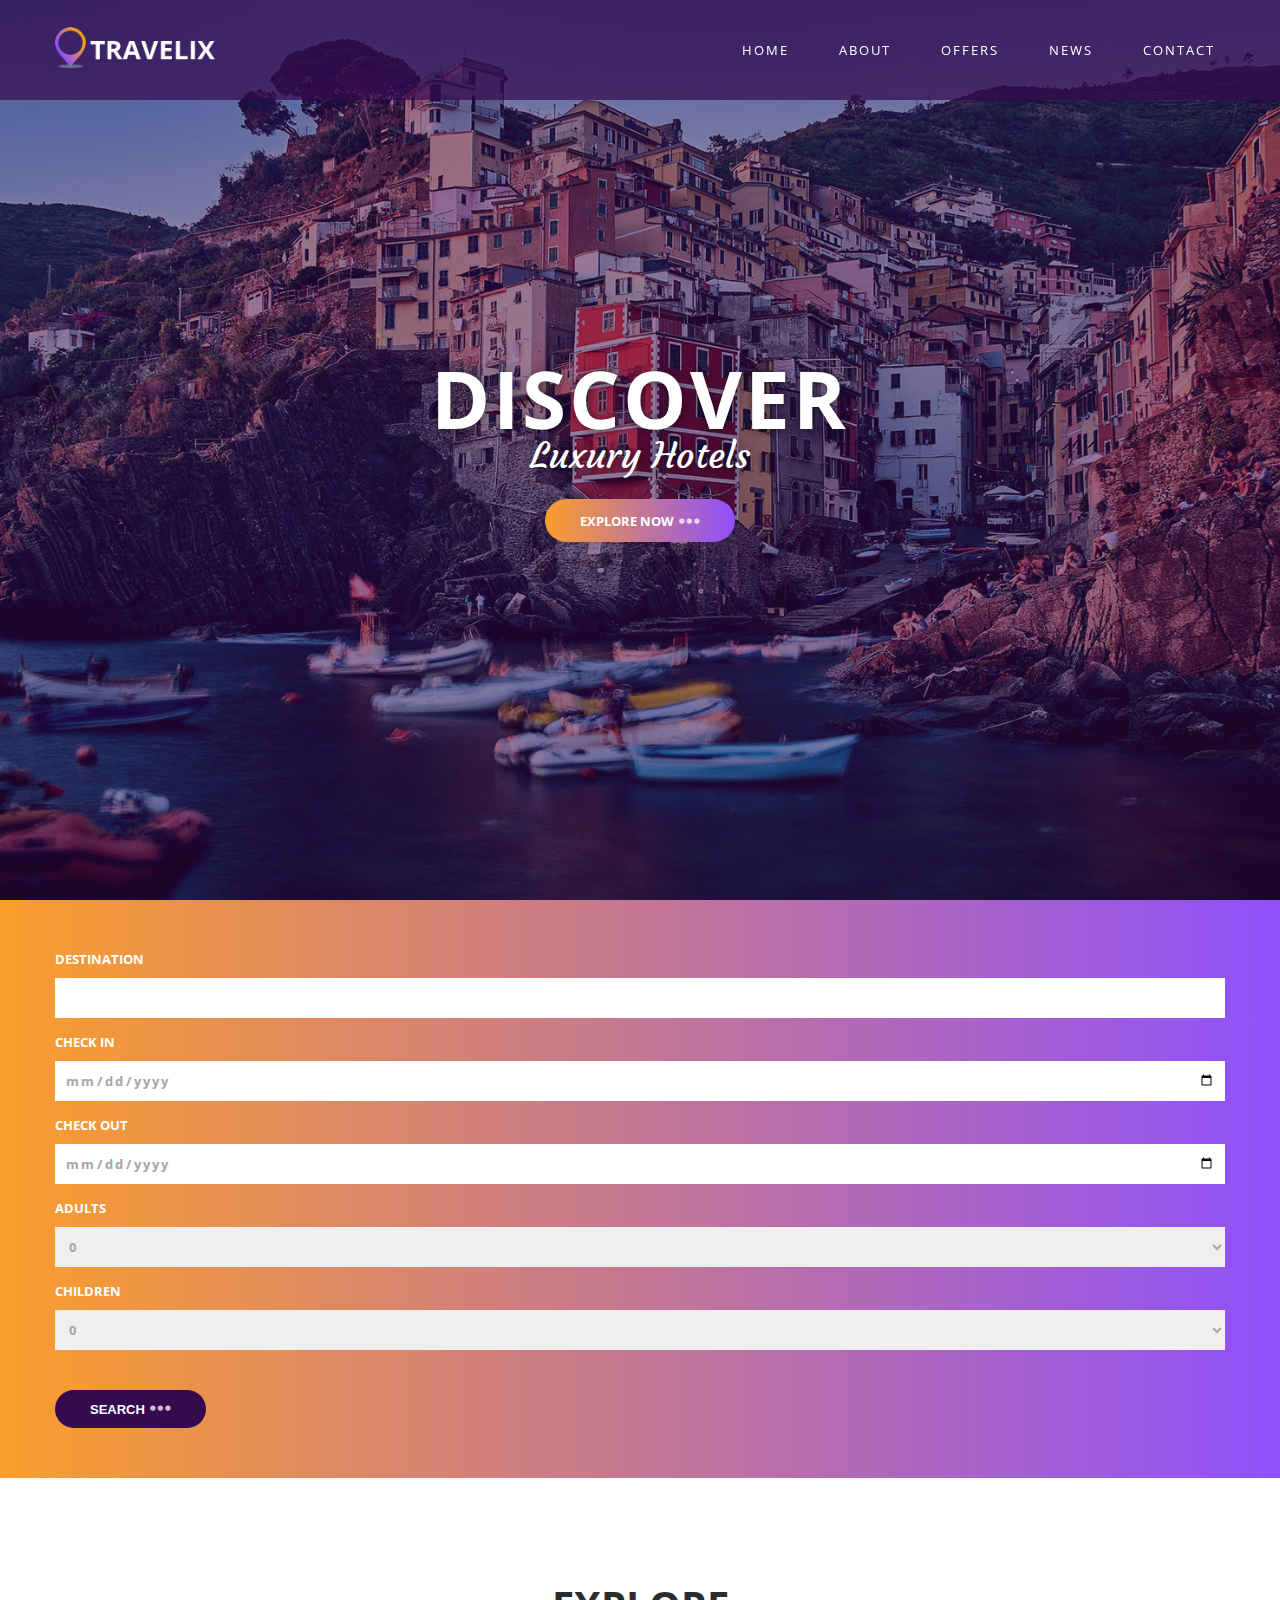
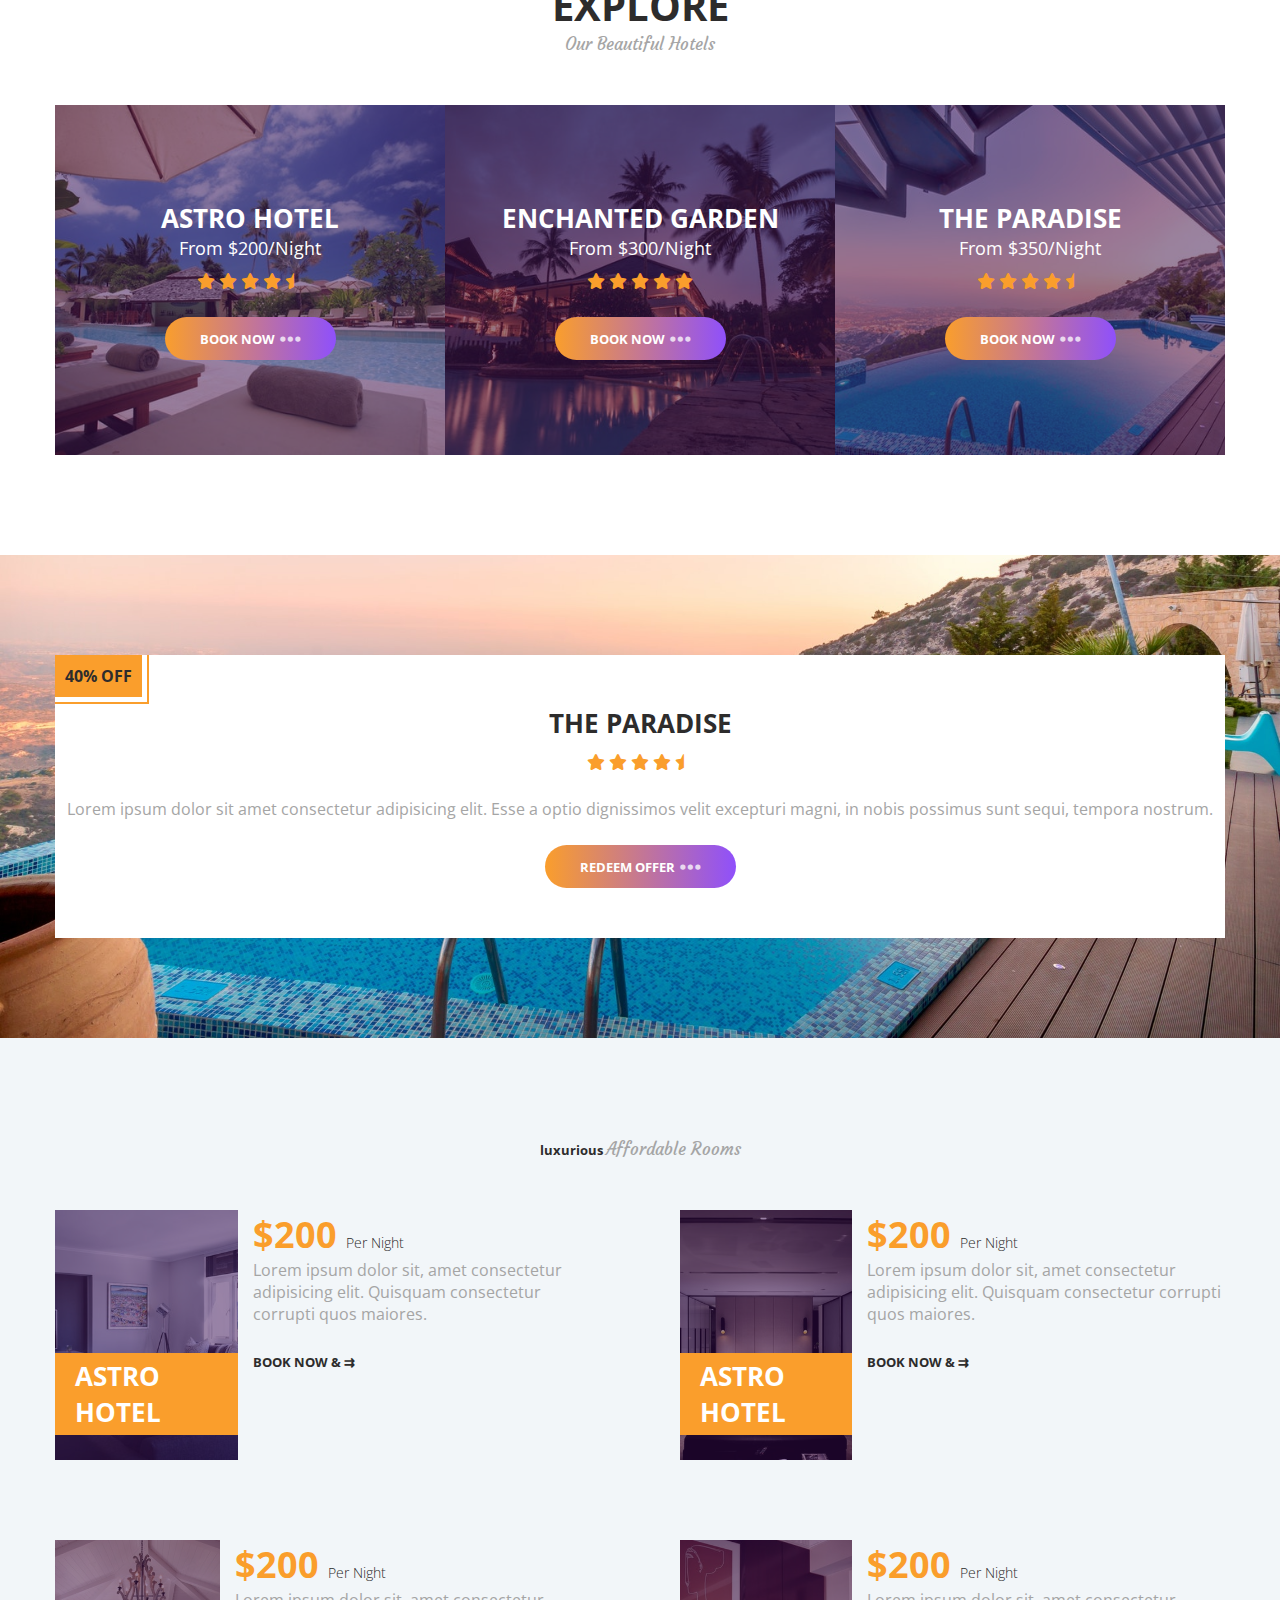
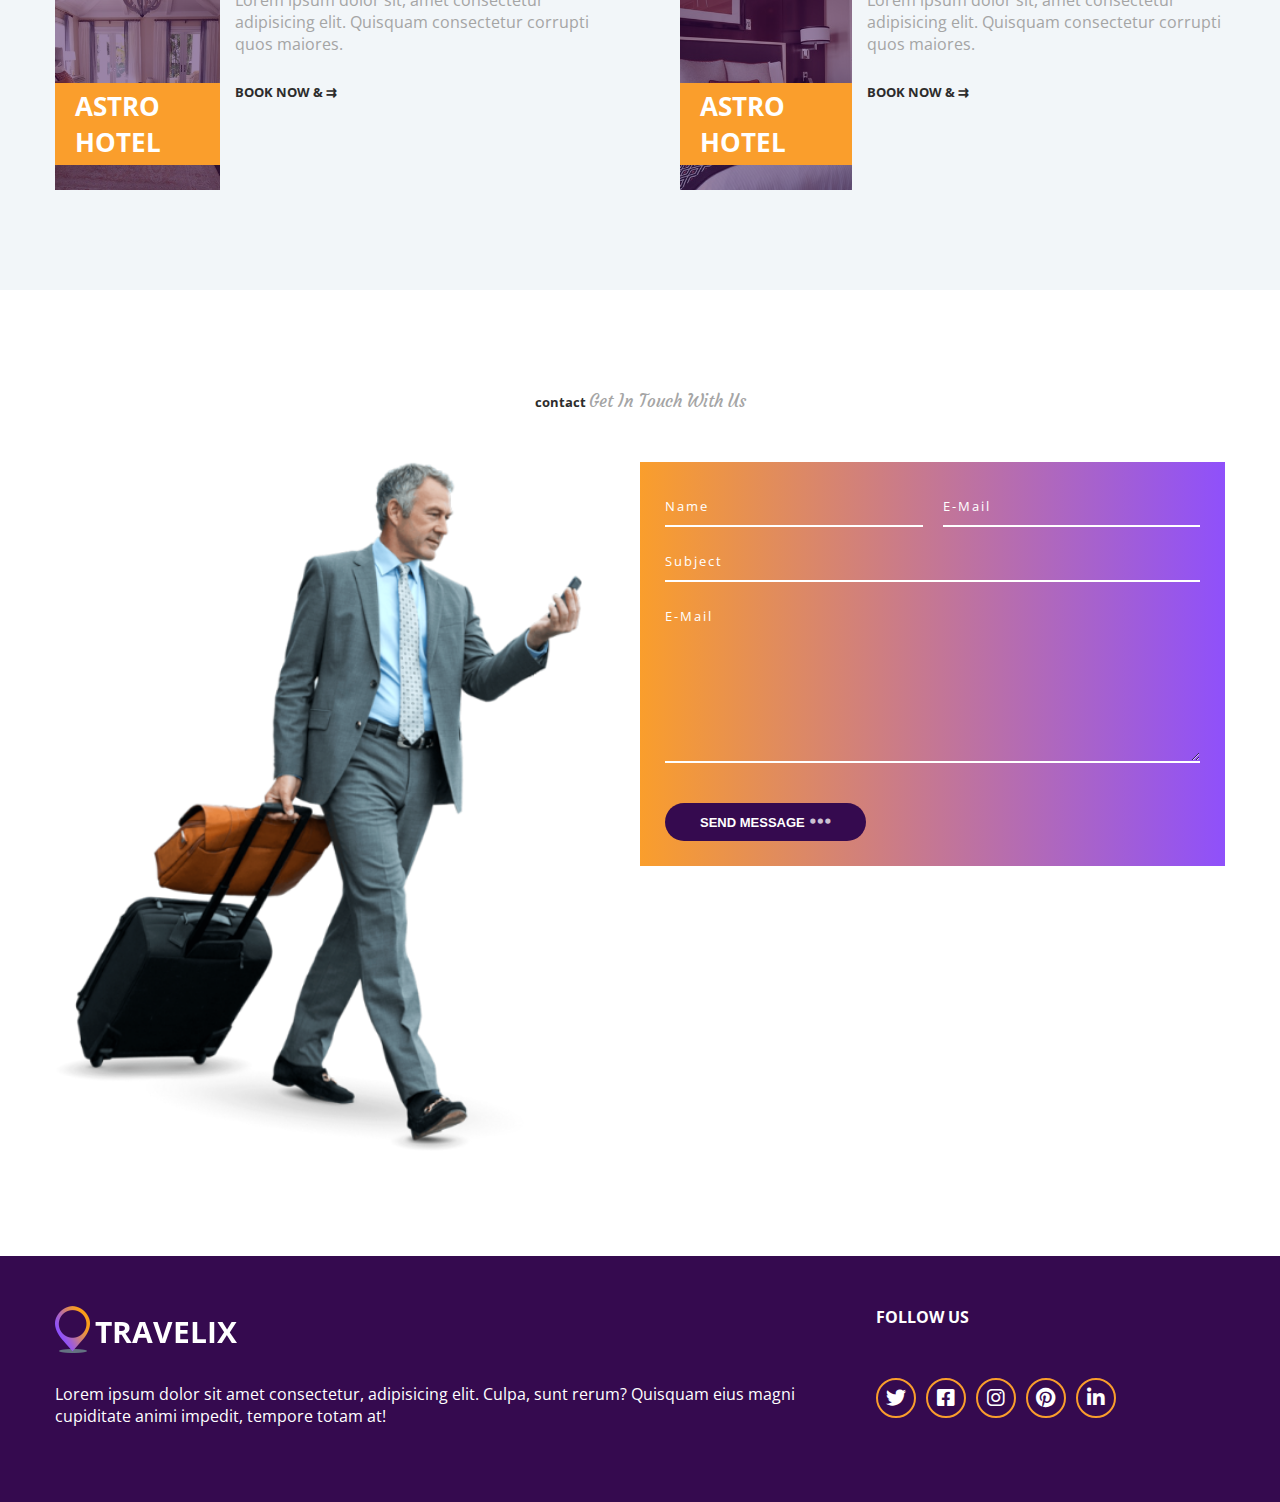
<file: index.html>
<!doctype html>
<html lang="en">
<head>
    <meta charset="UTF-8">
    <meta name="viewport" content="width=device-width,user-scalable=no,initial-scale=1.0,maximum-scale=1.0,minimum-scale=1.0">
    <meta http-equiv="X-UA-Compatible" content="ie=edge">
    <title>Travelix Hotel Website</title>
    <link rel='stylesheet' href='https://cdnjs.cloudflare.com/ajax/libs/font-awesome/6.0.0/css/all.min.css' integrity='sha512-9usAa10IRO0HhonpyAIVpjrylPvoDwiPUiKdWk5t3PyolY1cOd4DSE0Ga+ri4AuTroPR5aQvXU9xC6qOPnzFeg==' crossorigin='anonymous'/>
    <link rel="stylesheet" href="style.css">
</head>
<body>
    <header class="header">
        <div class="container">
            <nav class="nav">
                <a href="index.html" class="logo"><img src="./images/logo.png" alt="Main Logo"></a>
                <div class="hamburger-menu">
                    <i class="fas fa-bars"></i>
                    <i class="fas fa-times"></i>
                </div>
                <ul class="nav-list">
                    <li class="nav-item"><a href="index.html" class="nav-link">home</a></li>
                    <li class="nav-item"><a href="#" class="nav-link">about</a></li>
                    <li class="nav-item"><a href="#" class="nav-link">offers</a></li>
                    <li class="nav-item"><a href="#" class="nav-link">news</a></li>
                    <li class="nav-item"><a href="#" class="nav-link">contact</a></li>
                </ul>
            </nav>
        </div>
    </header>
    <main>
        <div class="hero">
            <div class="container">
                <div class="main-heading">
                    <h1 class="title">discover</h1>
                    <h2 class="subtitle">luxury hotels</h2>
                </div>
                <a href="#" class="button button-gradient">
                    explore now <span class="dots"><i class="fas fa-ellipsis-h"></i></span>
                </a>
            </div>
        </div>
        <section class="booking">
            <div class="container">
                <form class="form">
                    <div class="input-group">
                        <label for="destination" class="input-label">destination</label>
                        <input type="text" class="input" id="destination">
                    </div>
                    <div class="input-group">
                        <label for="check-in" class="input-label">check in</label>
                        <input type="date" class="input" id="check-in">
                    </div>
                    <div class="input-group">
                        <label for="check-out" class="input-label">check out</label>
                        <input type="date" class="input" id="check-out">
                    </div>
                    <div class="input-group">
                        <label for="adults" class="input-label">adults</label>
                        <select class="options" id="adults">
                            <option value="0">0</option>
                            <option value="0">1</option>
                            <option value="0">2</option>
                            <option value="0">3</option>
                            <option value="0">4</option>
                            <option value="0">5</option>
                        </select>
                    </div>
                    <div class="input-group">
                        <label for="children" class="input-label">children</label>
                        <select class="options" id="children">
                            <option value="0">0</option>
                            <option value="0">1</option>
                            <option value="0">2</option>
                            <option value="0">3</option>
                            <option value="0">4</option>
                            <option value="0">5</option>
                        </select>
                    </div>
                    <button type="submit" class="button button-purple form-button">
                        search <span class="dots"><i class="fas fa-ellipsis-h"></i></span>
                    </button>
                </form>
            </div>
        </section>
        <section class="hotels">
            <div class="container">
                <h5 class="section-head">
                    <span class="heading">explore</span>
                    <span class="sub-heading">our beautiful hotels</span>
                </h5>
                <div class="grid">
                    <div class="grid-item featured-hotels">
                        <img src="./images/hotel_astro_resort.jpg" alt="Astro Resort" class="hotel-image">
                        <h5 class="hotel-name">astro hotel</h5>
                        <span class="hotel-price">from $200/night</span>
                        <div class="hotel-rating">
                            <i class="fas fa-star rating"></i>
                            <i class="fas fa-star rating"></i>
                            <i class="fas fa-star rating"></i>
                            <i class="fas fa-star rating"></i>
                            <i class="fas fa-star-half rating"></i>
                        </div>
                        <a href="#" class="button button-gradient">
                            book now <span class="dots"><i class="fas fa-ellipsis-h"></i></span>
                        </a>
                    </div>
                    <div class="grid-item featured-hotels">
                        <img src="./images/hotel_the_enchanted_garden.jpg" alt="Enchanted Garden" class="hotel-image">
                        <h5 class="hotel-name">enchanted garden</h5>
                        <span class="hotel-price">from $300/night</span>
                        <div class="hotel-rating">
                            <i class="fas fa-star rating"></i>
                            <i class="fas fa-star rating"></i>
                            <i class="fas fa-star rating"></i>
                            <i class="fas fa-star rating"></i>
                            <i class="fas fa-star rating"></i>
                        </div>
                        <a href="#" class="button button-gradient">
                            book now <span class="dots"><i class="fas fa-ellipsis-h"></i></span>
                        </a>
                    </div>
                    <div class="grid-item featured-hotels">
                        <img src="./images/hotel_the_paradise.jpg" alt="The Paradise" class="hotel-image">
                        <h5 class="hotel-name">the paradise</h5>
                        <span class="hotel-price">from $350/night</span>
                        <div class="hotel-rating">
                            <i class="fas fa-star rating"></i>
                            <i class="fas fa-star rating"></i>
                            <i class="fas fa-star rating"></i>
                            <i class="fas fa-star rating"></i>
                            <i class="fas fa-star-half rating"></i>
                        </div>
                        <a href="#" class="button button-gradient">
                            book now <span class="dots"><i class="fas fa-ellipsis-h"></i></span>
                        </a>
                    </div>
                </div>
            </div>
        </section>
        <section class="offer">
            <div class="container">
                <div class="offer-content">
                    <div class="discount">40% off</div>
                    <h5 class="hotel-name">the paradise</h5>
                    <div class="hotel-rating">
                        <i class="fas fa-star rating"></i>
                        <i class="fas fa-star rating"></i>
                        <i class="fas fa-star rating"></i>
                        <i class="fas fa-star rating"></i>
                        <i class="fas fa-star-half rating"></i>
                    </div>
                    <p class="paragraph">Lorem ipsum dolor sit amet consectetur adipisicing elit. Esse a optio dignissimos velit excepturi magni, in nobis possimus sunt sequi, tempora nostrum.</p>
                    <a href="#" class="button button-gradient">
                        redeem offer <span class="dots"><i class="fas fa-ellipsis-h"></i></span>
                    </a>
                </div>
            </div>
        </section>
        <section class="rooms">
            <div class="container">
                <h5 class="section-head">
                    <span class="head">luxurious</span>
                    <span class="sub-heading">affordable rooms</span>
                </h5>
                <div class="grid rooms-grid">
                    <div class="grid-item featured-rooms">
                        <div class="image-wrap">
                            <img src="./images/room_1.jpg" alt="Room 1" class="room-image">
                            <h5 class="room-name">astro hotel</h5>
                        </div>
                        <div class="room-info-wrap">
                            <span class="room-price">$200 <span class="per-night">per night</span></span>
                            <p class="paragraph">Lorem ipsum dolor sit, amet consectetur adipisicing elit. Quisquam consectetur corrupti quos maiores.</p>
                            <a href="#" class="button rooms-button">book now & &rrarr;</a>
                        </div>
                    </div>
                    <div class="grid-item featured-rooms">
                        <div class="image-wrap">
                            <img src="./images/room_2.jpg" alt="Room 2" class="room-image">
                            <h5 class="room-name">astro hotel</h5>
                        </div>
                        <div class="room-info-wrap">
                            <span class="room-price">$200 <span class="per-night">per night</span></span>
                            <p class="paragraph">Lorem ipsum dolor sit, amet consectetur adipisicing elit. Quisquam consectetur corrupti quos maiores.</p>
                            <a href="#" class="button rooms-button">book now & &rrarr;</a>
                        </div>
                    </div>
                    <div class="grid-item featured-rooms">
                        <div class="image-wrap">
                            <img src="./images/room_3.jpg" alt="Room 3" class="room-image">
                            <h5 class="room-name">astro hotel</h5>
                        </div>
                        <div class="room-info-wrap">
                            <span class="room-price">$200 <span class="per-night">per night</span></span>
                            <p class="paragraph">Lorem ipsum dolor sit, amet consectetur adipisicing elit. Quisquam consectetur corrupti quos maiores.</p>
                            <a href="#" class="button rooms-button">book now & &rrarr;</a>
                        </div>
                    </div>
                    <div class="grid-item featured-rooms">
                        <div class="image-wrap">
                            <img src="./images/room_4.jpg" alt="Room 4" class="room-image">
                            <h5 class="room-name">astro hotel</h5>
                        </div>
                        <div class="room-info-wrap">
                            <span class="room-price">$200 <span class="per-night">per night</span></span>
                            <p class="paragraph">Lorem ipsum dolor sit, amet consectetur adipisicing elit. Quisquam consectetur corrupti quos maiores.</p>
                            <a href="#" class="button rooms-button">book now & &rrarr;</a>
                        </div>
                    </div>
                </div>
            </div>
        </section>
        <section class="contact">
            <div class="container">
                <h5 class="section-head">
                    <span class="head">contact</span>
                    <span class="sub-heading">get in touch with us</span>
                </h5>
                <div class="contact-content">
                    <div class="traveler-wrap"><img src="./images/traveler.png" alt="Traveler Image"></div>
                    <form class="form contact-form">
                        <div class="input-group-wrap">
                            <div class="input-group">
                                <input type="text" class="input" placeholder="name" required>
                                <span class="bar"></span>
                            </div>
                            <div class="input-group">
                                <input type="email" class="input" placeholder="e-mail" required>
                                <span class="bar"></span>
                            </div>
                        </div>
                        <div class="input-group">
                            <input type="text" class="input" placeholder="subject" required>
                            <span class="bar"></span>
                        </div>
                        <div class="input-group">
                            <textarea cols="30" rows="8" class="input" placeholder="e-mail" required></textarea>
                            <span class="bar"></span>
                        </div>
                        <button type="submit" class="button button-purple form-button">
                            send message <span class="dots"><i class="fas fa-ellipsis-h"></i></span>
                        </button>
                    </form>
                </div>
            </div>
        </section>
    </main>
    <footer class="footer">
        <div class="container">
            <div class="footer-content">
                <div class="footer-content-brand">
                    <a href="index.html" class="logo"><img src="./images/logo.png" alt="Main Logo"></a>
                    <p class="paragraph">Lorem ipsum dolor sit amet consectetur, adipisicing elit. Culpa, sunt rerum? Quisquam eius magni cupiditate animi impedit, tempore totam at!</p>
                </div>
                <div class="social-media-wrap">
                    <h4 class="footer-heading">follow us</h4>
                    <div class="social-media">
                        <a href="#" class="small-link"><i class="fab fa-twitter"></i></a>
                        <a href="#" class="small-link"><i class="fab fa-facebook-square"></i></a>
                        <a href="#" class="small-link"><i class="fab fa-instagram"></i></a>
                        <a href="#" class="small-link"><i class="fab fa-pinterest"></i></a>
                        <a href="#" class="small-link"><i class="fa-brands fa-linkedin-in"></i></a>
                    </div>
                </div>
            </div>
        </div>
    </footer>
    <script src="script.js"></script>
</body>
</html>
</file>
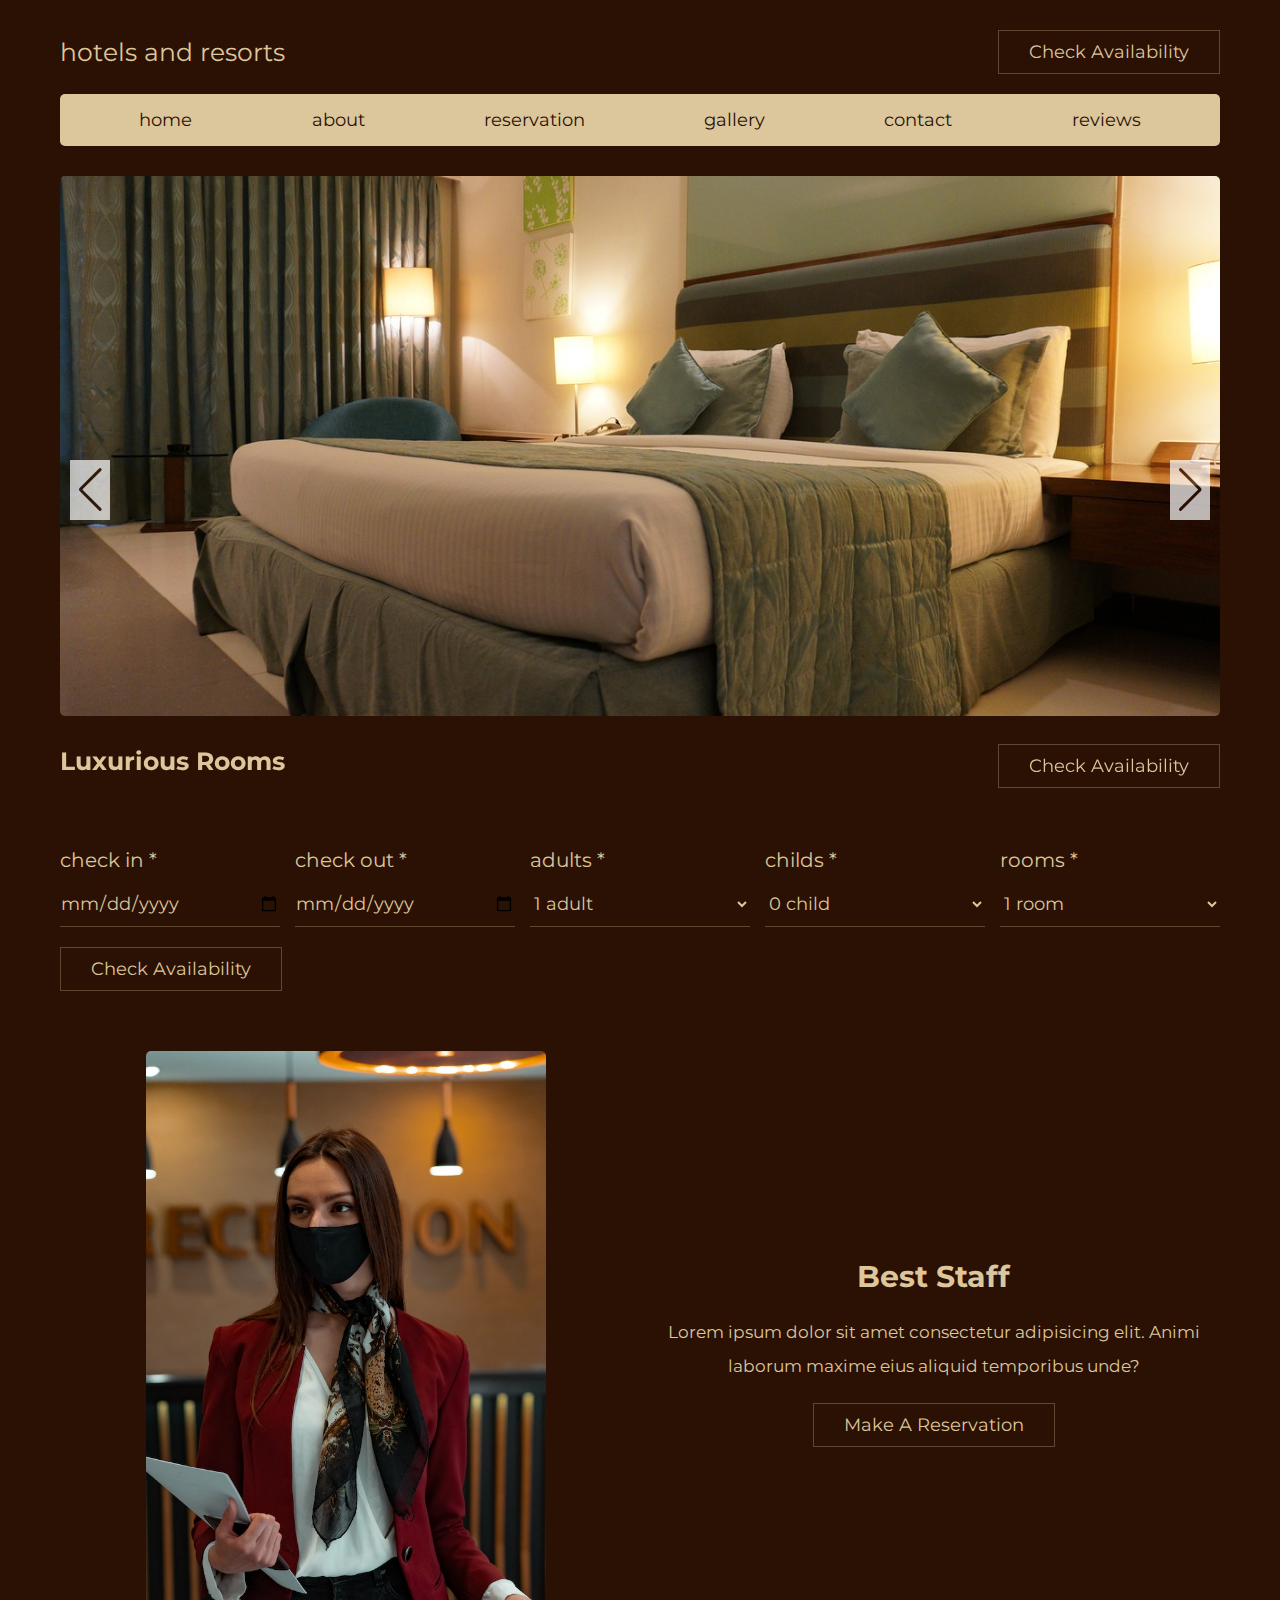
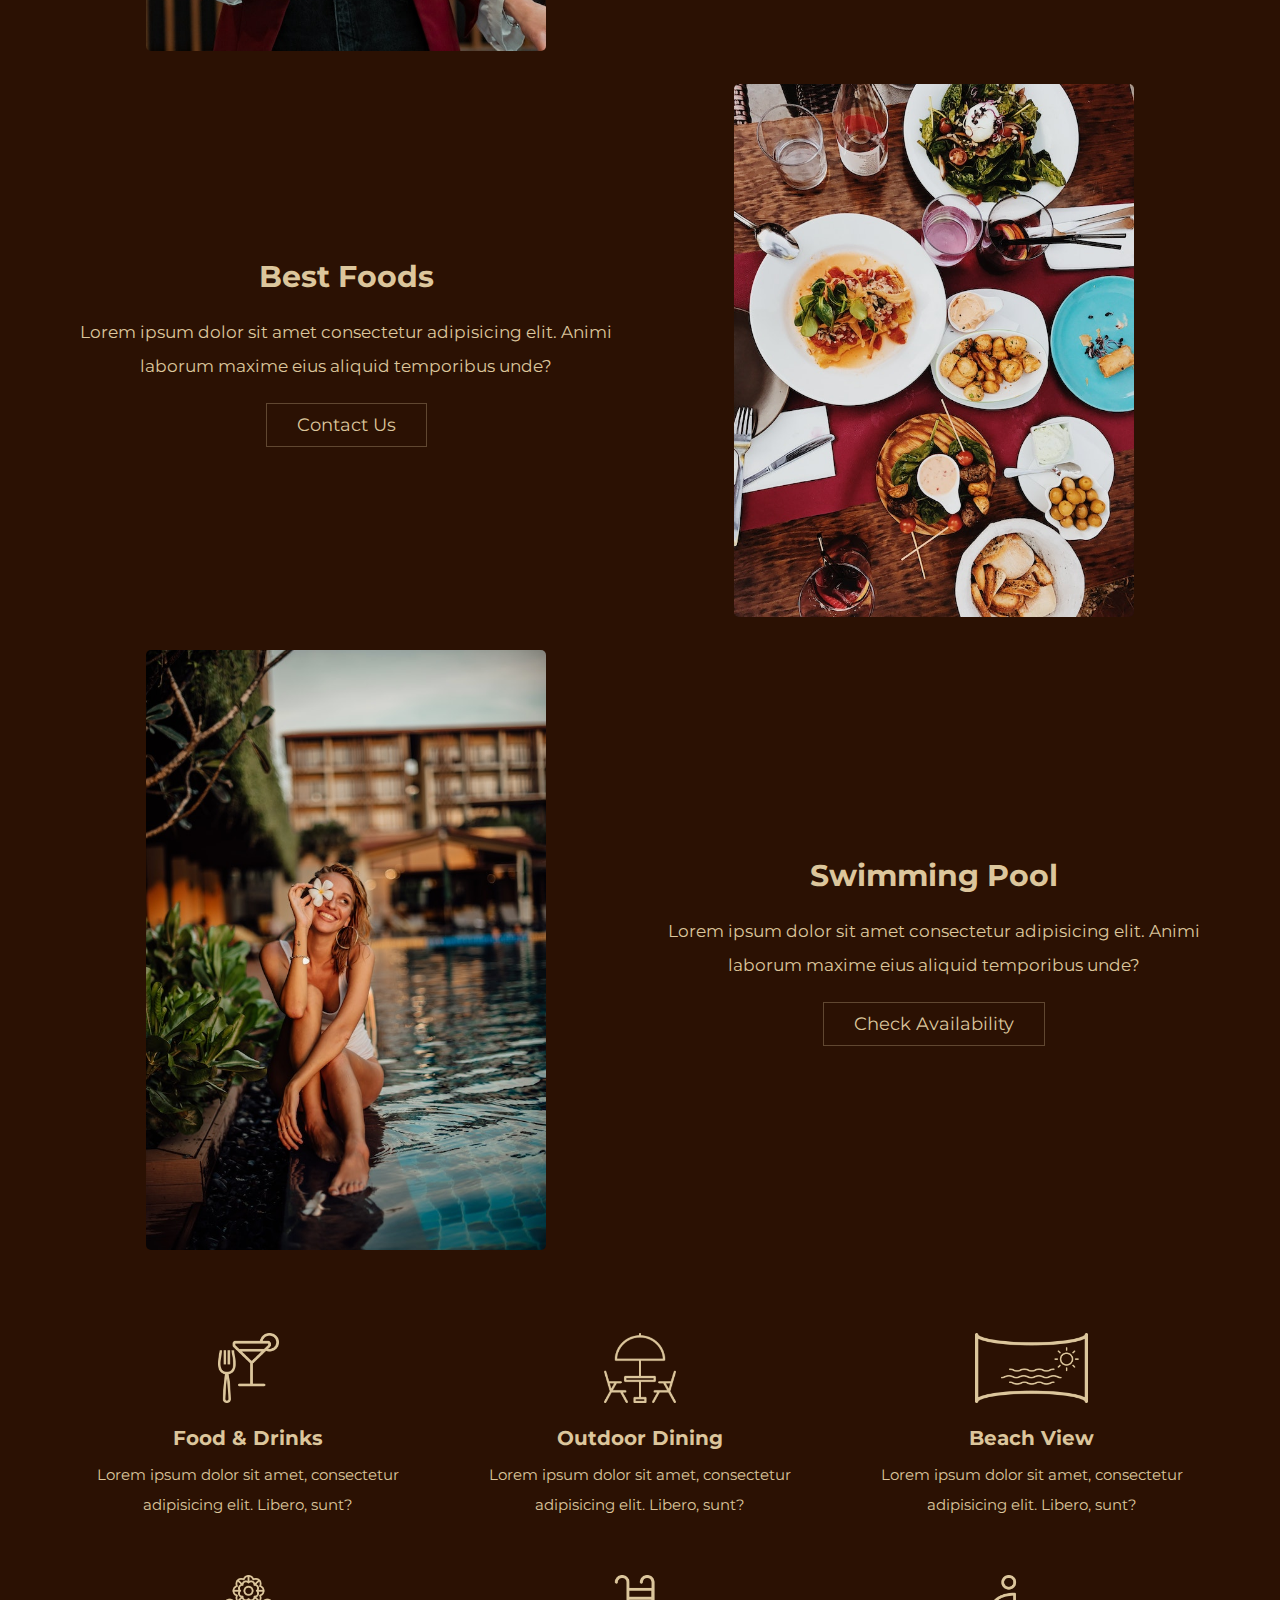
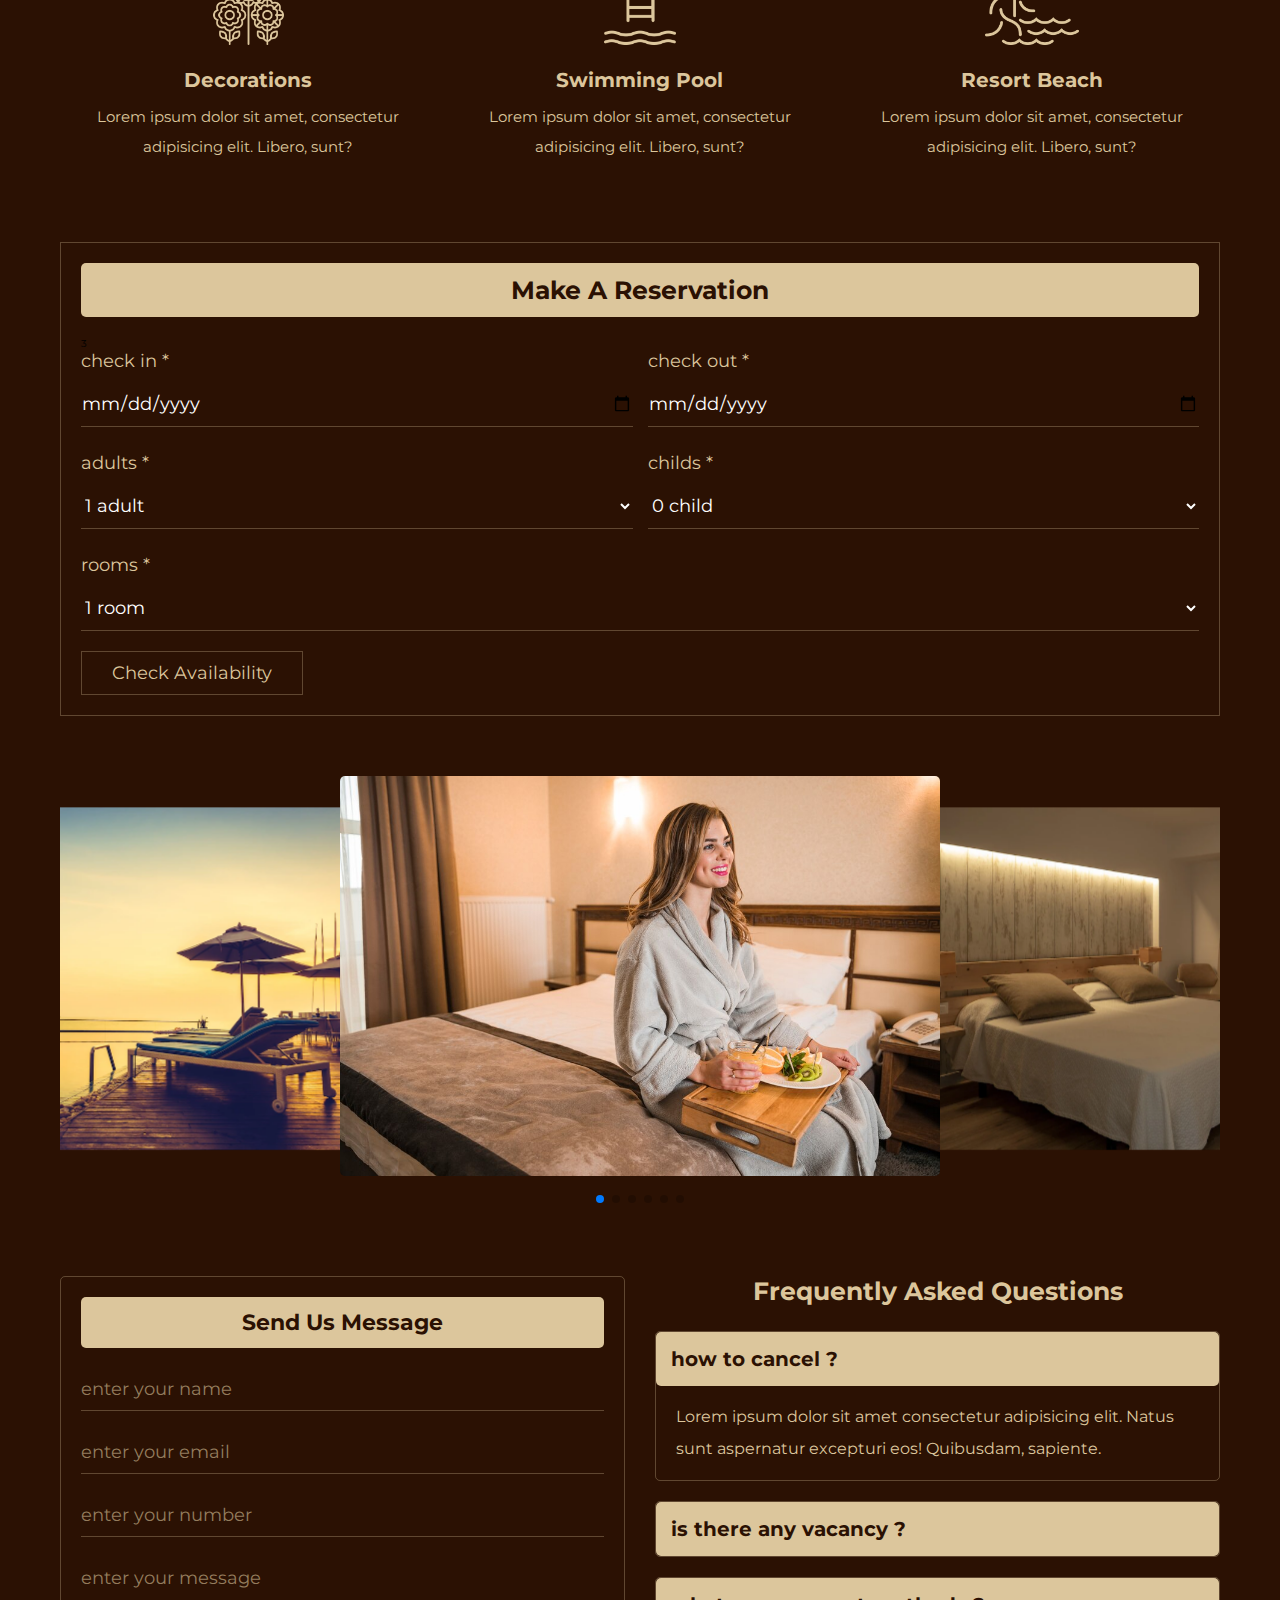
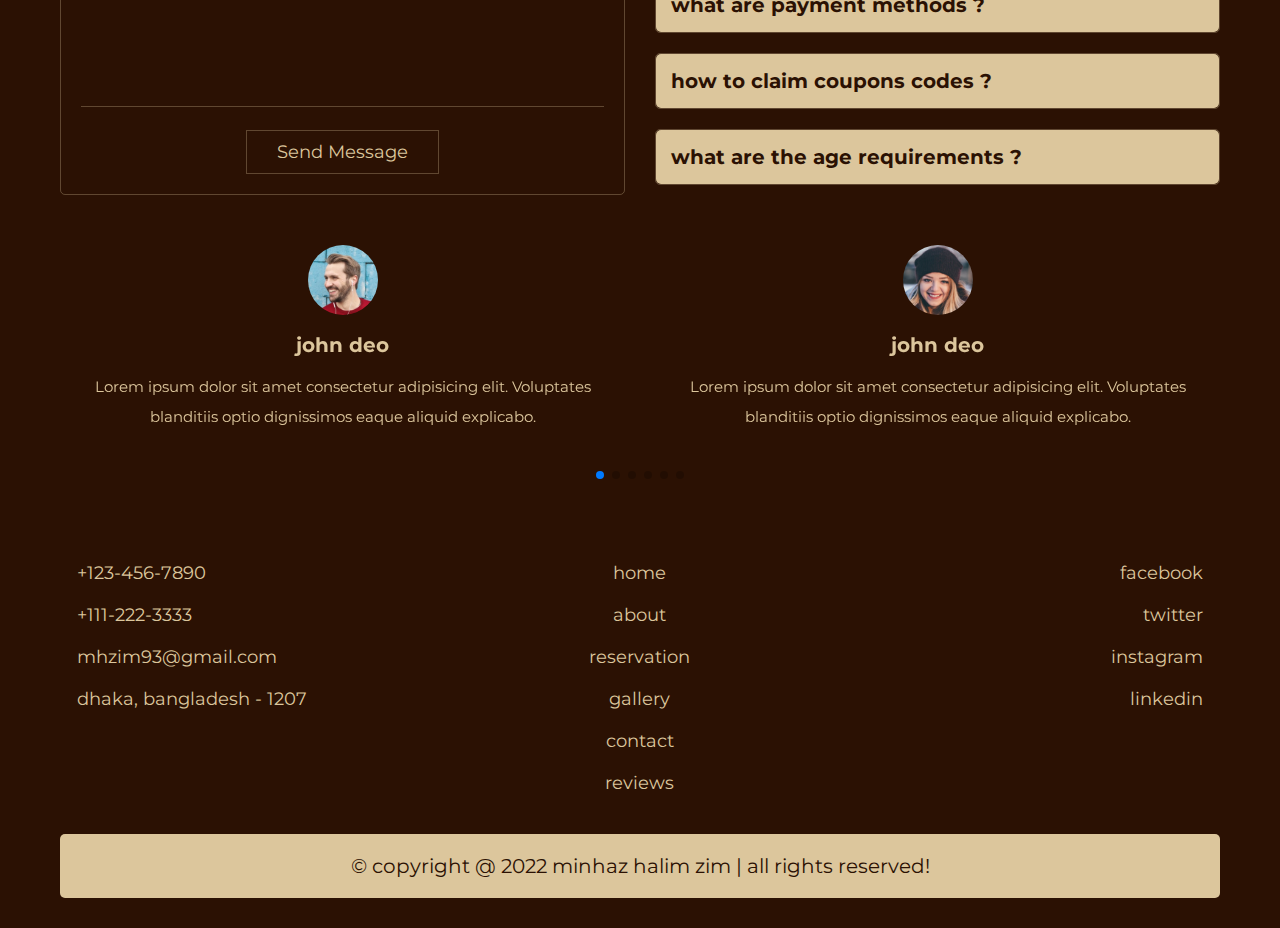
<file: main.html>
<!DOCTYPE html>
<html lang="en">
<head>
     <meta charset="UTF-8">
     <meta http-equiv="X-UA-Compatible" content="IE=edge">
     <meta name="viewport" content="width=device-width,initial-scale=1.0">
     <title>Hotel Booking Website</title>
     <link rel="stylesheet" href="design.css">
     <link rel='stylesheet' href='https://cdnjs.cloudflare.com/ajax/libs/font-awesome/6.2.0/css/all.min.css' integrity='sha512-xh6O/CkQoPOWDdYTDqeRdPCVd1SpvCA9XXcUnZS2FmJNp1coAFzvtCN9BmamE+4aHK8yyUHUSCcJHgXloTyT2A==' crossorigin='anonymous'/>
     <link rel="stylesheet" href="https://cdn.jsdelivr.net/npm/swiper@8.4.4/swiper-bundle.min.css">
</head>
<body>
     <section class="header">
          <div class="flex">
               <a href="#home" class="logo">hotels and resorts</a>
               <a href="#availability" class="button">check availability</a>
               <div class="fas fa-bars" id="menu-button"></div>
          </div>
          <nav class="navbar">
               <a href="#home">home</a>
               <a href="#about">about</a>
               <a href="#reservation">reservation</a>
               <a href="#gallery">gallery</a>
               <a href="#contact">contact</a>
               <a href="#reviews">reviews</a>
          </nav>
     </section>
     <section class="home" id="home">
          <div class="swiper home-slider">
               <div class="swiper-wrapper">
                    <div class="box swiper-slide">
                         <img src="./images/home-img-1.jpg" alt="House 1">
                         <div class="flex">
                              <h3>luxurious rooms</h3>
                              <a href="#availability" class="button">check availability</a>
                         </div>
                    </div>
                    <div class="box swiper-slide">
                         <img src="./images/home-img-2.jpg" alt="House 2">
                         <div class="flex">
                              <h3>foods and drinks</h3>
                              <a href="#reservation" class="button">make a reservation</a>
                         </div>
                    </div>
                    <div class="box swiper-slide">
                         <img src="./images/home-img-3.jpg" alt="House 3">
                         <div class="flex">
                              <h3>luxurious halls</h3>
                              <a href="#availability" class="button">contact us</a>
                         </div>
                    </div>
               </div>
               <div class="swiper-button-next"></div>
               <div class="swiper-button-prev"></div>
          </div>
     </section>
     <section class="availability" id="availability">
          <form method="post">
               <div class="flex">
                    <div class="box">
                         <p>check in <span>*</span></p>
                         <input type="date" name="check_in" class="input" required>
                    </div>
                    <div class="box">
                         <p>check out <span>*</span></p>
                         <input type="date" name="check_out" class="input" required>
                    </div>
                    <div class="box">
                         <p>adults <span>*</span></p>
                         <select name="adults" class="input" required>
                              <option value="1">1 adult</option>
                              <option value="2">2 adults</option>
                              <option value="3">3 adults</option>
                              <option value="4">4 adults</option>
                              <option value="5">5 adults</option>
                              <option value="6">6 adults</option>
                         </select>
                    </div>
                    <div class="box">
                         <p>childs <span>*</span></p>
                         <select name="childs" class="input" required>
                              <option value="-">0 child</option>
                              <option value="1">1 child</option>
                              <option value="2">2 childs</option>
                              <option value="3">3 childs</option>
                              <option value="4">4 childs</option>
                              <option value="5">5 childs</option>
                              <option value="6">6 childs</option>
                         </select>
                    </div>
                    <div class="box">
                         <p>rooms <span>*</span></p>
                         <select name="rooms" class="input" required>
                              <option value="1">1 room</option>
                              <option value="2">2 rooms</option>
                              <option value="3">3 rooms</option>
                              <option value="4">4 rooms</option>
                              <option value="5">5 rooms</option>
                              <option value="6">6 rooms</option>
                         </select>
                    </div>
               </div>
               <input type="submit" class="button" name="check" value="check availability">
          </form>
     </section>
     <section class="about" id="about">
          <div class="row">
               <div class="image"><img src="./images/about-img-1.jpg" alt="About 1"></div>
               <div class="content">
                    <h3>best staff</h3>
                    <p>Lorem ipsum dolor sit amet consectetur adipisicing elit. Animi laborum maxime eius aliquid temporibus unde?</p>
                    <a href="#reservation" class="button">make a reservation</a>
               </div>
          </div>
          <div class="row revers">
               <div class="image"><img src="./images/about-img-2.jpg" alt="About 2"></div>
               <div class="content">
                    <h3>best foods</h3>
                    <p>Lorem ipsum dolor sit amet consectetur adipisicing elit. Animi laborum maxime eius aliquid temporibus unde?</p>
                    <a href="#contact" class="button">contact us</a>
               </div>
          </div>
          <div class="row">
               <div class="image"><img src="./images/about-img-3.jpg" alt="About 3"></div>
               <div class="content">
                    <h3>swimming pool</h3>
                    <p>Lorem ipsum dolor sit amet consectetur adipisicing elit. Animi laborum maxime eius aliquid temporibus unde?</p>
                    <a href="#availability" class="button">check availability</a>
               </div>
          </div>
     </section>
     <section class="services">
          <div class="box-container">
               <div class="box">
                    <img src="./images/icon-1.png" alt="Icon 1">
                    <h3>food & drinks</h3>
                    <p>Lorem ipsum dolor sit amet, consectetur adipisicing elit. Libero, sunt?</p>
               </div>
               <div class="box">
                    <img src="./images/icon-2.png" alt="Icon 2">
                    <h3>outdoor dining</h3>
                    <p>Lorem ipsum dolor sit amet, consectetur adipisicing elit. Libero, sunt?</p>
               </div>
               <div class="box">
                    <img src="./images/icon-3.png" alt="Icon 3">
                    <h3>beach view</h3>
                    <p>Lorem ipsum dolor sit amet, consectetur adipisicing elit. Libero, sunt?</p>
               </div>
               <div class="box">
                    <img src="./images/icon-4.png" alt="Icon 4">
                    <h3>decorations</h3>
                    <p>Lorem ipsum dolor sit amet, consectetur adipisicing elit. Libero, sunt?</p>
               </div>
               <div class="box">
                    <img src="./images/icon-5.png" alt="Icon 5">
                    <h3>swimming pool</h3>
                    <p>Lorem ipsum dolor sit amet, consectetur adipisicing elit. Libero, sunt?</p>
               </div>
               <div class="box">
                    <img src="./images/icon-6.png" alt="Icon 6">
                    <h3>resort beach</h3>
                    <p>Lorem ipsum dolor sit amet, consectetur adipisicing elit. Libero, sunt?</p>
               </div>
          </div>
     </section>
     <section class="reservation" id="reservation">
          <form method="post">
               <h3>make a reservation</h3>3
               <div class="flex">
                    <div class="box">
                         <p>check in <span>*</span></p>
                         <input type="date" name="check_in" class="input" required>
                    </div>
                    <div class="box">
                         <p>check out <span>*</span></p>
                         <input type="date" name="check_out" class="input" required>
                    </div>
                    <div class="box">
                         <p>adults <span>*</span></p>
                         <select name="adults" class="input" required>
                              <option value="1">1 adult</option>
                              <option value="2">2 adults</option>
                              <option value="3">3 adults</option>
                              <option value="4">4 adults</option>
                              <option value="5">5 adults</option>
                              <option value="6">6 adults</option>
                         </select>
                    </div>
                    <div class="box">
                         <p>childs <span>*</span></p>
                         <select name="childs" class="input" required>
                              <option value="-">0 child</option>
                              <option value="1">1 child</option>
                              <option value="2">2 childs</option>
                              <option value="3">3 childs</option>
                              <option value="4">4 childs</option>
                              <option value="5">5 childs</option>
                              <option value="6">6 childs</option>
                         </select>
                    </div>
                    <div class="box">
                         <p>rooms <span>*</span></p>
                         <select name="rooms" class="input" required>
                              <option value="1">1 room</option>
                              <option value="2">2 rooms</option>
                              <option value="3">3 rooms</option>
                              <option value="4">4 rooms</option>
                              <option value="5">5 rooms</option>
                              <option value="6">6 rooms</option>
                         </select>
                    </div>
               </div>
               <input type="submit" class="button" name="check" value="check availability">
          </form>
     </section>
     <section class="gallery" id="gallery">
          <div class="swiper gallery-slider">
               <div class="swiper-wrapper">
                    <img src="./images/gallery-img-1.jpg" alt="Gallery 1" class="swiper-slide">
                    <img src="./images/gallery-img-2.webp" alt="Gallery 2" class="swiper-slide">
                    <img src="./images/gallery-img-3.webp" alt="Gallery 3" class="swiper-slide">
                    <img src="./images/gallery-img-4.webp" alt="Gallery 4" class="swiper-slide">
                    <img src="./images/gallery-img-5.webp" alt="Gallery 5" class="swiper-slide">
                    <img src="./images/gallery-img-6.webp" alt="Gallery 6" class="swiper-slide">
               </div>
               <div class="swiper-pagination"></div>
          </div>
     </section>
     <section class="contact" id="contact">
          <div class="row">
               <form method="post">
                    <h3>send us message</h3>
                    <input type="text" name="name" class="box" maxlength="50" placeholder="enter your name" required>
                    <input type="email" name="email" class="box" maxlength="50" placeholder="enter your email" required>
                    <input type="number" name="number" class="box" maxlength="10" max="9999999999" min="0" placeholder="enter your number" required>
                    <textarea name="message" cols="30" rows="10" class="box" maxlength="1000" placeholder="enter your message" required></textarea>
                    <input type="submit" value="send message" name="send" class="button">
               </form>
               <div class="faq">
                    <h3 class="title">frequently asked questions</h3>
                    <div class="box active">
                         <h3>how to cancel ?</h3>
                         <p>Lorem ipsum dolor sit amet consectetur adipisicing elit. Natus sunt aspernatur excepturi eos! Quibusdam, sapiente.</p>
                    </div>
                    <div class="box">
                         <h3>is there any vacancy ?</h3>
                         <p>Lorem ipsum dolor sit amet, consectetur adipisicing elit. Ipsa ipsam neque quaerat mollitia ratione? Soluta!</p>
                    </div>
                    <div class="box">
                         <h3>what are payment methods ?</h3>
                         <p>Lorem ipsum dolor sit amet, consectetur adipisicing elit. Ipsa ipsam neque quaerat mollitia ratione? Soluta!</p>
                    </div>
                    <div class="box">
                         <h3>how to claim coupons codes ?</h3>
                         <p>Lorem ipsum dolor sit amet, consectetur adipisicing elit. Ipsa ipsam neque quaerat mollitia ratione? Soluta!</p>
                    </div>
                    <div class="box">
                         <h3>what are the age requirements ?</h3>
                         <p>Lorem ipsum dolor sit amet, consectetur adipisicing elit. Ipsa ipsam neque quaerat mollitia ratione? Soluta!</p>
                    </div>
               </div>
          </div>
     </section>
     <section class="reviews" id="reviews">
          <div class="swiper reviews-slider">
               <div class="swiper-wrapper">
                    <div class="box swiper-slide">
                         <img src="./images/pic-1.png" alt="Picture 1">
                         <h3>john deo</h3>
                         <p>Lorem ipsum dolor sit amet consectetur adipisicing elit. Voluptates blanditiis optio dignissimos eaque aliquid explicabo.</p>
                    </div>
                    <div class="box swiper-slide">
                         <img src="./images/pic-2.png" alt="Picture 2">
                         <h3>john deo</h3>
                         <p>Lorem ipsum dolor sit amet consectetur adipisicing elit. Voluptates blanditiis optio dignissimos eaque aliquid explicabo.</p>
                    </div>
                    <div class="box swiper-slide">
                         <img src="./images/pic-3.png" alt="Picture 3">
                         <h3>john deo</h3>
                         <p>Lorem ipsum dolor sit amet consectetur adipisicing elit. Voluptates blanditiis optio dignissimos eaque aliquid explicabo.</p>
                    </div>
                    <div class="box swiper-slide">
                         <img src="./images/pic-4.png" alt="Picture 4">
                         <h3>john deo</h3>
                         <p>Lorem ipsum dolor sit amet consectetur adipisicing elit. Voluptates blanditiis optio dignissimos eaque aliquid explicabo.</p>
                    </div>
                    <div class="box swiper-slide">
                         <img src="./images/pic-5.png" alt="Picture 5">
                         <h3>john deo</h3>
                         <p>Lorem ipsum dolor sit amet consectetur adipisicing elit. Voluptates blanditiis optio dignissimos eaque aliquid explicabo.</p>
                    </div>
                    <div class="box swiper-slide">
                         <img src="./images/pic-6.png" alt="Picture 6">
                         <h3>john deo</h3>
                         <p>Lorem ipsum dolor sit amet consectetur adipisicing elit. Voluptates blanditiis optio dignissimos eaque aliquid explicabo.</p>
                    </div>
               </div>
               <div class="swiper-pagination"></div>
          </div>
     </section>
     <section class="footer">
          <div class="box-container">
               <div class="box">
                    <a href="tel:+1234567890"><i class="fas fa-phone"></i>+123-456-7890</a>
                    <a href="tel:+1112223333"><i class="fas fa-phone"></i>+111-222-3333</a>
                    <a href="mailto:mhzim93@gmail.com"><i class="fas fa-envelope"></i>mhzim93@gmail.com</a>
                    <a href="#"><i class="fas fa-map-marker-alt"></i>dhaka, bangladesh - 1207</a>
               </div>
               <div class="box">
                    <a href="#home">home</a>
                    <a href="#about">about</a>
                    <a href="#reservation">reservation</a>
                    <a href="#gallery">gallery</a>
                    <a href="#contact">contact</a>
                    <a href="#reviews">reviews</a>
               </div>
               <div class="box">
                    <a href="#">facebook <i class="fab fa-facebook-f"></i></a>
                    <a href="#">twitter <i class="fab fa-twitter"></i></a>
                    <a href="#">instagram <i class="fab fa-instagram"></i></a>
                    <a href="#">linkedin <i class="fab fa-linkedin"></i></a>
               </div>
          </div>
          <div class="credit">&copy; copyright @ 2022 minhaz halim zim | all rights reserved!</div>
     </section>
     <script src="https://cdn.jsdelivr.net/npm/swiper@8.4.4/swiper-bundle.min.js"></script>
     <script src="development.js"></script>
</body>
</html>
</file>
<file: style.css>
@import url('https://fonts.googleapis.com/css?family=Courgette|Open+Sans:400,800&display=swap');
*,*::before,*::after {
    margin: 0px;
    padding: 0px;
    box-sizing: border-box;
}
:root {
    --dark-color: #2d2c2c;
    --purple-solid: #350a4f;
    --purple-transparent: rgba(53,10,79,0.7);
    --purple-transparent-alt: rgba(53,10,79,0.5);
    --purple-light: #8f50fb;
    --yellow-solid: #fa9e2c;
    --gradient-color: linear-gradient(to right,var(--yellow-solid),var(--purple-light));
    --gradient-color-alt: linear-gradient(to right,var(--purple-light),var(--yellow-solid));
}
html {
    font-size: 10px;
}
body {
    font-family: 'Open Sans',sans-serif;
    font-size: 1.6rem;
    color: var(--dark-color);
}
a {
    text-decoration: none;
    color: inherit;
}
ul {
    list-style: none;
}
section {
    padding: 5rem 0rem;
}
.container {
    width: 100%;
    max-width: 120rem;
    margin: 0rem auto;
    padding: 0rem 1.5rem;
}
.header {
    width: 100%;
    height: 6rem;
    display: flex;
    align-items: center;
    position: fixed;
    top: 0rem;
    left: 0rem;
    z-index: 999;
    background-color: var(--purple-transparent);
}
.header.active {
    background-color: var(--purple-solid);
}
nav {
    display: flex;
    align-items: center;
    justify-content: space-between;
}
.logo img{
    max-width: 88%;
}
.hamburger-menu {
    font-size: 2.6rem;
    color: #fff;
    cursor: pointer;
    position: relative;
    z-index: 1500;
}
.hamburger-menu .fa-times {
    display: none;
}
.menu-open .hamburger-menu .fa-bars {
    display: none;
}
.menu-open .hamburger-menu .fa-times {
    display: block;
}
.nav-list {
    display: flex;
    flex-direction: column;
    align-items: center;
    justify-content: center;
    position: fixed;
    top: 0rem;
    left: 0rem;
    z-index: 1400;
    width: 100%;
    height: 100vh;
    background-color: var(--purple-solid);
    opacity: 0;
    transform: scale(0);
    transition: opacity 0.5s;
}
.menu-open .nav-list {
    opacity: 1;
    transform: scale(1);
}
.nav-item:not(:last-child) {
    margin-bottom: 0.5rem;
}
.nav-link {
    display: block;
    color: #fff;
    font-size: 3rem;
    font-weight: bold;
    text-transform: uppercase;
    letter-spacing: 2px;
    padding: 1rem;
}
.hero {
    width: 100%;
    height: 100vh;
    background-image: url('./images/hero_background.jpg');
    background-repeat: no-repeat;
    background-position: center;
    background-size: cover;
    display: flex;
    align-items: center;
    text-align: center;
    position: relative;
    z-index: 0;
}
.hero::before {
    content: "";
    position: absolute;
    top: 0rem;
    left: 0rem;
    z-index: -1;
    width: inherit;
    height: inherit;
    background-color: var(--purple-transparent-alt);
}
.main-heading {
    color: #fff;
    line-height: 1;
    text-shadow: 1px 1px 1rem rgba(0,0,0,0.5);
    margin-bottom: 2.5rem;
}
.title {
    font-size: 4.8rem;
    text-transform: uppercase;
    letter-spacing: 3px;
}
.subtitle {
    font-size: 3.6rem;
    font-family: 'Courgette',cursive;
    font-weight: 300;
    text-transform: capitalize;
}
.button {
    color: #fff;
    font-size: 1.3rem;
    font-weight: bold;
    text-transform: uppercase;
    padding: 0.5rem 3.5rem;
    border: none;
    border-radius: 10rem;
    display: inline-flex;
    align-items: center;
}
.button-gradient {
    background: var(--gradient-color);
}
.button-gradient:hover {
    background: var(--gradient-color-alt);
}
.dots {
    font-size: 2.4rem;
    margin-left: 0.5rem;
    opacity: 0.75;
}
.booking {
    background: var(--gradient-color);
}
.input-group {
    margin-bottom: 1.5rem;
}
.input-label {
    display: block;
    font-size: 1.3rem;
    font-weight: bold;
    text-transform: uppercase;
    color: #fff;
    margin-bottom: 1rem;
}
.input,.options {
    border: none;
    outline: none;
    width: 100%;
    min-height: 4rem;
    padding: 1rem;
    font-weight: bold;
    font-family: 'Open Sans',sans-serif;
    color: #a5a5a5;
    letter-spacing: 2px;
}
::placeholder {
    color: inherit;
}
.form-button {
    margin-top: 2.5rem;
    cursor: pointer;
}
.button-purple {
    background-color: var(--purple-solid);
}
.button-purple:hover {
    background-color: #56247f;
}
.section-head {
    text-align: center;
    margin-bottom: 5rem;
}
.heading {
    font-size: 4rem;
    text-transform: uppercase;
    display: block;
}
.sub-heading {
    font-size: 1.7rem;
    font-family: 'Courgette',cursive;
    font-weight: 300;
    color: #a5a5a5;
    text-transform: capitalize;
}
.grid {
    display: grid;
    grid-template-columns: repeat(auto-fit,minmax(30rem,1fr));
    grid: 2.5rem;
}
.grid-item {
    display: flex;
    flex-direction: column;
    align-items: center;
    justify-content: center;
}
.featured-hotels {
    height: 35rem;
    color: #fff;
    padding: 1rem;
    position: relative;
    z-index: 0;
}
.featured-hotels::before {
    content: "";
    position: absolute;
    top: 0%;
    left: 0%;
    z-index: -1;
    width: 100%;
    height: 100%;
    background-color: var(--purple-transparent-alt);
}
.hotel-image {
    width: 100%;
    height: 100%;
    object-fit: cover;
    position: absolute;
    top: 0rem;
    left: 0rem;
    z-index: -2;
}
.hotel-name {
    font-size: 2.6rem;
    text-transform: uppercase;
}
.hotel-price {
    font-size: 1.8rem;
    text-transform: capitalize;
}
.hotel-rating {
    margin: 1rem 0rem 2.5rem;
}
.rating {
    color: var(--yellow-solid);
}
.offer {
    background: linear-gradient(to right,rgba(250,158,44,0.8),rgba(143,80,251,0.8));
    background-image: url('./images/the_paradise_bg.jpg');
    background-repeat: no-repeat;
    background-position: bottom center;
    background-size: cover;
}
.offer-content {
    background-color: #fff;
    text-align: center;
    padding: 5rem 1rem;
    position: relative;
    overflow: hidden;
}
.discount {
    background-color: var(--yellow-solid);
    position: absolute;
    top: 0rem;
    left: 0rem;
    padding: 1rem;
    text-transform: uppercase;
    outline: 2px solid var(--yellow-solid);
    outline-offset: 0.5rem;
    font-weight: bold;
}
.paragraph {
    color: #a5a5a5;
    margin-bottom: 2.5rem;
}
.rooms {
    background-color: #f2f6f9;
}
.image-wrap {
    position: relative;
    height: 25rem;
}
.image-wrap::after {
    content: "";
    position: absolute;
    top: 0rem;
    left: 0rem;
    width: 100%;
    height: 100%;
    background-color: var(--purple-transparent-alt);
}
.room-image {
    width: 100%;
    height: 100%;
    object-fit: cover;
}
.room-name {
    font-size: 2.6rem;
    background-color: var(--yellow-solid);
    color: #fff;
    padding: 0.5rem 2rem;
    position: absolute;
    left: 0rem;
    bottom: 2.5rem;
    z-index: 10;
    text-transform: uppercase;
}
.room-price {
    display: block;
    font-size: 3.6rem;
    font-weight: bold;
    color: var(--yellow-solid);
    text-transform: capitalize;
}
.per-night {
    color: var(--dark-color);
    font-size: 1.4rem;
    font-weight: 100;
}
.rooms-button {
    color: var(--dark-color);
    padding: 0rem;
    transition: color 0.5s;
}
.rooms-button:hover {
    color: var(--yellow-solid);
}
.contact-content {
    display: flex;
    justify-content: center;
}
.traveler-wrap {
    display: none;
}
.contact-form {
    width: 100%;
    background: var(--gradient-color);
    padding: 2.5rem;
}
.contact-form .input {
    display: block;
    background-color: transparent;
    color: #fff;
    font-weight: normal;
    border-bottom: 2px solid #fff;
    padding-left: 0rem;
}
.contact-form .input::placeholder {
    text-transform: capitalize;
}
.bar {
    display: block;
    position: relative;
}
.bar::after {
    content: "";
    position: absolute;
    left: 0rem;
    bottom: 0rem;
    width: 100%;
    height: 3px;
    background-color: var(--purple-light);
    transform: scaleX(0);
    transform-origin: left;
    transition: transform 0.5s;
}
.contact-form .input:focus + .bar::after {
    transform: scaleX(1);
}
.footer {
    padding: 5rem 0rem;
    background-color: var(--purple-solid);
    color: #fff;
}
.footer-content-brand {
    margin-bottom: 5rem;
}
.footer .paragraph {
    color: inherit;
}
.footer-heading {
    text-transform: uppercase;
    margin-bottom: 2.5rem;
}
.social-media {
    display: flex;
}
.small-link {
    width: 4rem;
    height: 4rem;
    border: 2px solid var(--yellow-solid);
    border-radius: 50%;
    display: flex;
    margin-right: 1rem;
    font-size: 2rem;
    transition: background-color 0.5s;
}
.small-link:hover {
    background-color: var(--yellow-solid);
    color: var(--dark-color);
}
.small-link i {
    margin: auto;
}
@media only screen and (min-width:1200px){
    .book-form .input-group:first-child {
        flex: 0 0 30%;
    }
}
@media only screen and (min-width:1000px){
    section:not(.booking) {
        padding: 10rem 0rem;
    }
    .hamburger-menu {
        display: none;
    }
    .nav-list {
        position: initial;
        width: initial;
        height: initial;
        background-color: transparent;
        flex-direction: row;
        justify-content: initial;
        opacity: 1;
        transform: scale(1);
    }
    .nav-item:not(:last-child) {
        margin-right: 3rem;
        margin-bottom: 0rem;
    }
    .nav-link {
        font-size: 1.3rem;
        font-weight: normal;
        transition: color 0.5s;
    }
    .nav-link:hover {
        color: var(--yellow-solid);
    }
    .title {
        font-size: 12rem;
    }
    .sub-title {
        font-size: 4.6rem;
    }
    .book-form {
        display: flex;
        justify-content: space-between;
    }
    .book-form .input-group {
        margin-bottom: 0rem;
    }
    .book-form .input-group:first-child {
        flex: 0 0 20%;
    }
    .input,.options {
        min-width: 10rem;
    }
    .rooms-grid {
        grid-template-columns: repeat(auto-fit,minmax(40rem,1fr));
        grid-gap: 8rem;
    }
    .featured-rooms {
        flex-direction: row;
        align-items: flex-start;
    }
    .room-info-wrap {
        margin-left: 1.5rem;
    }
}
@media only screen and (min-width:768px){
    .header {
        height: 10rem;
    }
    .header.active {
        height: 6rem;
    }
    .title {
        font-size: 8rem;
    }
    .contact-content {
        justify-content: space-between;
    }
    .traveler-wrap {
        display: block;
        flex: 0 0 45%;
    }
    .traveler-wrap img {
        width: 100%;
    }
    .contact-form {
        flex: 0 0 50%;
        align-self: flex-start;
    }
    .input-group-wrap {
        display: flex;
    }
    .input-group-wrap .input-group {
        width: 50%;
        margin-right: 2rem;
    }
    .input-group-wrap .input-group:last-child {
        margin-right: 0rem;
    }
    .footer {
        overflow-x: hidden;
    }
    .footer-content {
        display: flex;
    }
    .footer-content-brand {
        margin-bottom: 0rem;
        flex: 0 0 68%;
    }
    .footer .paragraph {
        margin-top: 2.5rem;
    }
    .footer-heading {
        margin-bottom: 5rem;
    }
    .social-media-wrap {
        flex: 0 0 48%;
        margin-left: 2.5rem;
    }
}
</file>
<file: design.css>
@import url(https://fonts.googleapis.com/css2?family=Montserrat:wght@100;200;300;400;500;600;800;900&display=swap);
:root {
     --main-color: #2B1103;
     --sub-color: #DCC69C;
     --white-color: #fff;
     --border: 0.1rem solid rgba(220,198,156,0.3);
}
* {
     font-family: 'Montserrat',sans-serif;
     margin: 0px;
     padding: 0px;
     box-sizing: border-box;
     border: none;
     outline: none;
     text-decoration: none;
}
*::selection {
     background-color: var(--sub-color);
     color: var(--main-color);
}
*::-webkit-scrollbar {
     width: 1rem;
     height: 0.5rem;
}
*::-webkit-scrollbar-track {
     background-color: transparent;
}
*::-webkit-scrollbar-thumb {
     background-color: var(--sub-color);
     border-radius: 5rem;
}
html {
     font-size: 62.5%;
     overflow-x: hidden;
     scroll-behavior: smooth;
     scroll-padding-top: 2rem;
}
body {
     background-color: var(--main-color);
}
section {
     margin: 0rem auto;
     padding: 3rem 2rem;
     max-width: 1200px;
}
.button {
     display: inline-block;
     cursor: pointer;
     margin-top: 1rem;
     padding: 1rem 3rem;
     border: var(--border);
     font-size: 1.8rem;
     background-color: var(--main-color);
     color: var(--sub-color);
     text-align: center;
     text-transform: capitalize;
     transition: 0.2s linear;
}
.button:hover {
     border-radius: 5rem;
     background-color: var(--sub-color);
     color: var(--main-color);
}
.header {
     padding-bottom: 0rem;
}
.header .flex {
     display: flex;
     align-items: center;
     justify-content: space-between;
     gap: 1.5rem;
}
.header .flex .logo {
     font-size: 2.5rem;
     color: var(--sub-color);
}
.header .flex .button {
     margin-top: 0rem;
}
.header .flex .fa-bars {
     font-size: 3rem;
     cursor: pointer;
     color: var(--sub-color);
     display: none;
}
.header .navbar {
     display: flex;
     align-items: center;
     justify-content: space-evenly;
     gap: 1.5rem;
     margin-top: 2rem;
     padding: 0.5rem;
     background-color: var(--sub-color);
     border-radius: 0.5rem;
}
.header .navbar a {
     font-size: 1.8rem;
     color: var(--main-color);
     padding: 1rem 3rem;
     border-radius: 0.5rem;
}
.header .navbar a:hover {
     background-color: var(--main-color);
     color: var(--sub-color);
}
.home .box img {
     border-radius: 0.5rem;
     width: 100%;
     height: 60vh;
     object-fit: cover;
}
.home .box .flex {
     display: flex;
     flex-wrap: wrap;
     align-items: center;
     justify-content: space-between;
     gap: 1.5rem;
     margin-top: 1.5rem;
}
.home .box .flex h3 {
     font-size: 2.5rem;
     color: var(--sub-color);
     text-transform: capitalize;
}
.swiper-button-prev {
     left: 0%;
}
.swiper-button-next {
     right: 0%;
}
.swiper-button-prev,.swiper-button-next {
     padding: 3rem 2rem;
     background-color: var(--white-color);
     top: 40%;
     opacity: 0.7;
}
.swiper-button-prev::after,.swiper-button-next::after {
     color: var(--main-color);
     font-size: 2rem;
}
.swiper-button-prev:hover,.swiper-button-next:hover {
     opacity: 1;
}
.availability form .flex {
     display: flex;
     flex-wrap: wrap;
     gap: 1.5rem;
}
.availability form .flex .box {
     flex: 1 1 20rem;
}
.availability form .flex .box p {
     font-size: 2rem;
     color: var(--sub-color);
}
.availability form .flex .box p {
     font-size: 2rem;
     color: var(--sub-color);
}
.availability form .flex .box .input {
     width: 100%;
     margin: 1rem 0rem;
     padding: 1rem 0rem;
     font-size: 1.8rem;
     background-color: var(--main-color);
     color: var(--sub-color);
     border-bottom: var(--border);
}
.availability form .flex .box .input[type="date"]::-webkit-calender-picker-indicator {
     filter: invert(1);
}
.about .row {
     display: flex;
     flex-wrap: wrap;
     align-items: center;
     gap: 1.5rem;
     text-align: center;
}
.about .row .image {
     flex: 1 1 40rem;
}
.about .row .image img {
     width: 40rem;
     border-radius: 0.5rem;
}
.about .row .content {
     flex: 1 1 40rem;
}
.about .row .content h3 {
     font-size: 3rem;
     color: var(--sub-color);
     text-transform: capitalize;
     margin-bottom: 1rem;
}
.about .row .content p {
     line-height: 2;
     padding: 1rem 0rem;
     font-size: 1.7rem;
     color: var(--sub-color);
}
.about .row.revers {
     flex-flow: row-reverse;
     flex-wrap: wrap;
     margin: 3rem 0rem;
}
.services .box-container {
     display: grid;
     grid-template-columns: repeat(auto-fit,minmax(28rem,1fr));
     align-items: flex-start;
     justify-content: center;
     gap: 1.5rem;
}
.services .box-container .box {
     padding: 2rem;
     text-align: center;
}
.services .box-container .box img {
     height: 7rem;
     margin-bottom: 1rem;
}
.services .box-container .box h3 {
     font-size: 2rem;
     color: var(--sub-color);
     text-transform: capitalize;
     margin: 1rem 0rem;
}
.services .box-container .box p {
     line-height: 2;
     font-size: 1.5rem;
     color: var(--sub-color);
}
.reservation form {
     border: var(--border);
     padding: 2rem;
}
.reservation form .flex {
     display: flex;
     flex-wrap: wrap;
     gap: 1.5rem;
}
.reservation form h3 {
     background-color: var(--sub-color);
     color: var(--main-color);
     font-size: 2.5rem;
     border-radius: 0.5rem;
     margin-bottom: 2rem;
     padding: 1.2rem;
     text-align: center;
     text-transform: capitalize;
}
.reservation form .flex .box {
     flex: 1 1 40rem;
}
.reservation form .flex .box p {
     font-size: 1.8rem;
     color: var(--sub-color);
}
.reservation form .flex .box .input {
     margin: 1rem 0rem;
     padding: 1rem 0rem;
     border-bottom: var(--border);
     background-color: var(--main-color);
     color: var(--white-color);
     font-size: 1.8rem;
     width: 100%;
}
.reservation form .flex .box input[type="date"]::-webkit-calender-picker-indicator {
     filter: invert(1);
}
.gallery img {
     width: 60rem;
     height: 40rem;
     border-radius: 0.5rem;
     object-fit: cover;
     margin-bottom: 4rem;
     user-select: none;
}
.swiper-pagination-bullets.swiper-pagination-horizontal {
     bottom: 0%;
}
.swiper-pagination-bullet {
     background-color: var(--sub-color);
}
.swiper-pagination-bullet-active {
     background-color: var(--white-color);
}
.contact .row {
     display: flex;
     flex-wrap: wrap;
     align-items: flex-start;
     gap: 3rem;
}
.contact .row form {
     flex: 1 1 40rem;
     border: var(--border);
     border-radius: 0.5rem;
     padding: 2rem;
     text-align: center;
}
.contact .row .faq {
     flex: 1 1 40rem;
}
.contact .row form h3 {
     margin-bottom: 1rem;
     border-radius: 0.5rem;
     padding: 1.2rem;
     background-color: var(--sub-color);
     color: var(--main-color);
     font-size: 2.2rem;
     text-transform: capitalize;
}
.contact .row form .box {
     margin: 1rem 0rem;
     padding: 1rem 0rem;
     border-bottom: var(--border);
     font-size: 1.8rem;
     background-color: var(--main-color);
     color: var(--sub-color);
     width: 100%;
}
.contact .row form .box::placeholder {
     color: rgba(220,198,156,0.6);
}
.contact .row form textarea {
     height: 15rem;
     resize: none;
}
.contact .row .faq .title {
     padding-bottom: 0.5rem;
     font-size: 2.5rem;
     color: var(--sub-color);
     text-align: center;
     text-transform: capitalize;
}
.contact .row .faq .box {
     border: var(--border);
     border-radius: 0.5rem;
     margin-top: 2rem;
}
.contact .row .faq .box h3 {
     background-color: var(--sub-color);
     color: var(--main-color);
     padding: 1.5rem;
     font-size: 2rem;
     border-radius: 0.5rem;
     cursor: pointer;
}
.contact .row .faq .box p {
     padding: 1.5rem 2rem;
     line-height: 2;
     font-size: 1.6rem;
     color: var(--sub-color);
     display: none;
}
.contact .row .faq .box.active p {
     display: inline-block;
}
.reviews {
     padding-top: 0rem;
}
.reviews .box {
     text-align: center;
     user-select: none;
     margin-bottom: 4rem;
     padding: 2rem;
}
.reviews .box img {
     width: 7rem;
     height: 7rem;
     border-radius: 50%;
     object-fit: cover;
}
.reviews .box h3 {
     margin: 1.5rem 0rem;
     font-size: 2rem;
     color: var(--sub-color);
}
.reviews .box p {
     line-height: 2;
     font-size: 1.5rem;
     color: var(--sub-color);
}
.footer .box-container {
     display: grid;
     grid-template-columns: repeat(auto-fit,minmax(30rem,1fr));
     gap: 1.5rem;
     align-items: flex-start;
     justify-content: center;
     padding-bottom: 3rem;
}
.footer .box-container .box a {
     display: block;
     font-size: 1.8rem;
     color: var(--sub-color);
     padding: 1rem 0rem;
}
.footer .box-container .box a:hover {
     color: var(--white-color);
}
.footer .box-container .box:first-child i {
     margin-right: 1.7rem;
}
.footer .box-container .box:nth-child(2) {
     text-align: center;
}
.footer .box-container .box:last-child {
     text-align: right;
}
.footer .box-container .box:last-child i {
     margin-left: 1.7rem;
}
.footer .credit {
     border-radius: 0.5rem;
     padding: 2rem;
     text-align: center;
     background-color: var(--sub-color);
     color: var(--main-color);
     font-size: 2rem;
}
@media only screen and (max-width:991px){
     html {
          font-size: 55%;
     }
     .header .flex .fa-bars {
          display: inline-block;
     }
     .header .flex .button {
          display: none;
     }
     .header .navbar {
          flex-flow: column;
          padding: 2rem;
          display: none;
     }
     .header .navbar.active {
          display: flex;
     }
}
@media only screen and (max-width:768px){
     .home .box img {
          height: 40vh;
     }
     .swiper-button-next,.swiper-button-prev {
          top: 35%;
     }
}
@media only screen and (max-width:450px){
     html {
          font-size: 50%;
     }
     .header .flex .logo {
          font-size: 2rem;
     }
     .home .box img {
          height: 25rem;
     }
     .about .row .image img {
          width: 100%;
     }
     .gallery img {
          width: 30rem;
          height: 25rem;
     }
}
</file>
